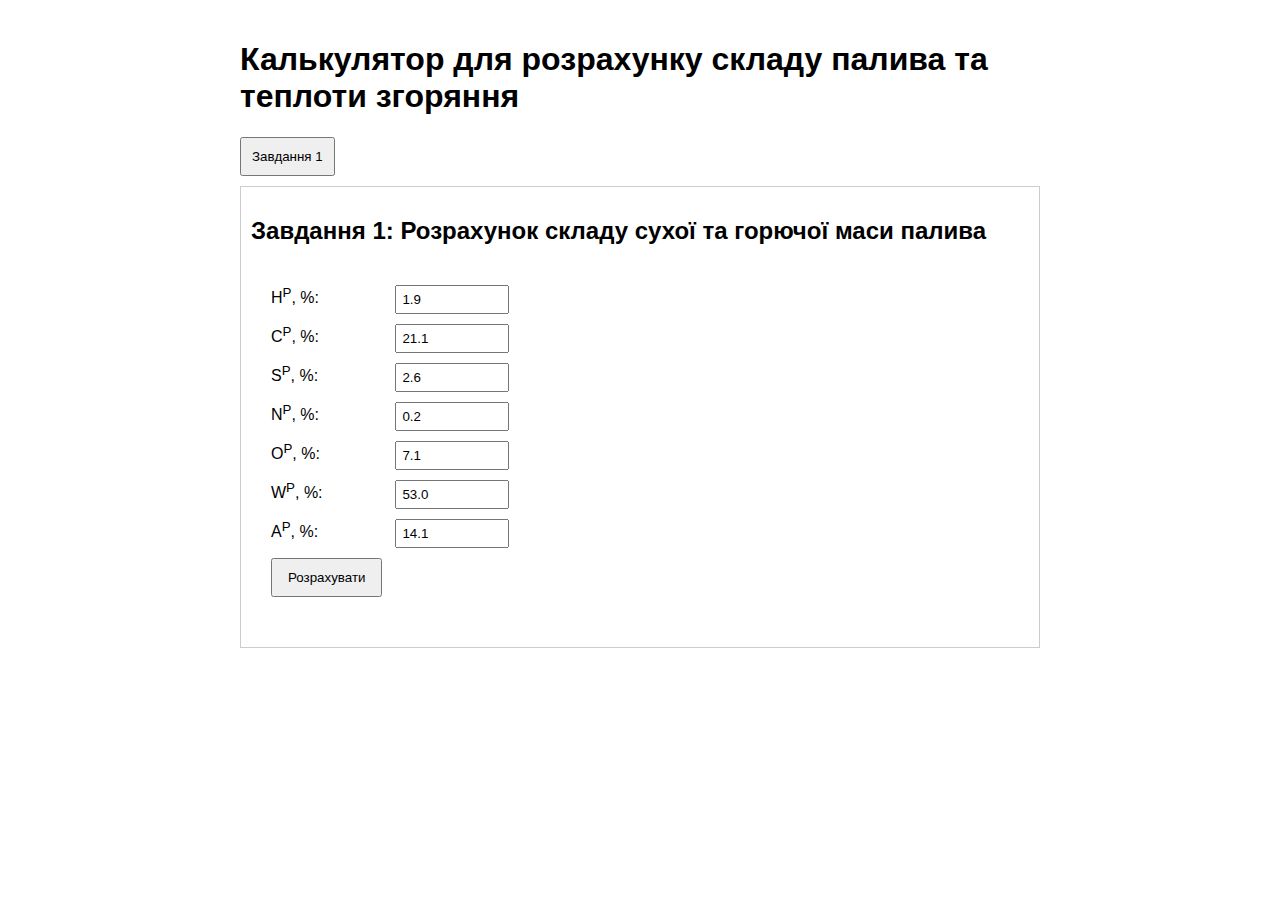
<file: lab_1/index.html>
<!DOCTYPE html>
<html lang="uk">
<head>
    <meta charset="UTF-8">
    <meta name="viewport" content="width=device-width, initial-scale=1.0">
    <title>Калькулятор палива</title>
    <style>
        body {
            font-family: Arial, sans-serif;
            margin: 0;
            padding: 20px;
        }
        .container {
            max-width: 800px;
            margin: 0 auto;
        }
        .calculator {
            padding: 20px;
            margin-bottom: 20px;
        }
        .input-group {
            margin-bottom: 10px;
        }
        label {
            display: inline-block;
            width: 120px;
        }
        input {
            padding: 5px;
            width: 100px;
        }
        button {
            padding: 10px 15px;
            cursor: pointer;
        }
        .result {
            margin-top: 20px;
            padding: 10px;
        }
        .tab {
            margin-bottom: 10px;
        }
        .tab button {
            padding: 10px;
            cursor: pointer;
        }
        .tabcontent {
            padding: 10px;
            border: 1px solid #ccc;
        }
        table {
            width: 100%;
            border-collapse: collapse;
            margin-top: 10px;
        }
        th, td {
            border: 1px solid #000;
            padding: 5px;
            text-align: left;
        }
    </style>
</head>
<body>
    <div class="container">
        <h1>Калькулятор для розрахунку складу палива та теплоти згоряння</h1>
        
        <div class="tab">
            <button class="tablinks active" onclick="openTab(event, 'task1')">Завдання 1</button>
        </div>
        
        <div id="task1" class="tabcontent" style="display: block;">
            <h2>Завдання 1: Розрахунок складу сухої та горючої маси палива</h2>
            
            <div class="calculator">
                <div class="input-group">
                    <label for="Hp">H<sup>P</sup>, %:</label>
                    <input type="number" id="Hp" step="0.1" value="1.9">
                </div>
                <div class="input-group">
                    <label for="Cp">C<sup>P</sup>, %:</label>
                    <input type="number" id="Cp" step="0.1" value="21.1">
                </div>
                <div class="input-group">
                    <label for="Sp">S<sup>P</sup>, %:</label>
                    <input type="number" id="Sp" step="0.1" value="2.6">
                </div>
                <div class="input-group">
                    <label for="Np">N<sup>P</sup>, %:</label>
                    <input type="number" id="Np" step="0.1" value="0.2">
                </div>
                <div class="input-group">
                    <label for="Op">O<sup>P</sup>, %:</label>
                    <input type="number" id="Op" step="0.1" value="7.1">
                </div>
                <div class="input-group">
                    <label for="Wp">W<sup>P</sup>, %:</label>
                    <input type="number" id="Wp" step="0.1" value="53.0">
                </div>
                <div class="input-group">
                    <label for="Ap">A<sup>P</sup>, %:</label>
                    <input type="number" id="Ap" step="0.1" value="14.1">
                </div>
                
                <button onclick="calculateTask1()">Розрахувати</button>
                
                <div id="result1" class="result" style="display: none;">
                    <h3>Результати розрахунків:</h3>
                    <div id="resultContent1"></div>
                </div>
            </div>
        </div>
        
    <script>
        function openTab(evt, tabName) {
            var i, tabcontent, tablinks;
            tabcontent = document.getElementsByClassName("tabcontent");
            for (i = 0; i < tabcontent.length; i++) {
                tabcontent[i].style.display = "none";
            }
            tablinks = document.getElementsByClassName("tablinks");
            for (i = 0; i < tablinks.length; i++) {
                tablinks[i].className = tablinks[i].className.replace(" active", "");
            }
            document.getElementById(tabName).style.display = "block";
            evt.currentTarget.className += " active";
        }

        function calculateTask1() {
            const Hp = parseFloat(document.getElementById('Hp').value);
            const Cp = parseFloat(document.getElementById('Cp').value);
            const Sp = parseFloat(document.getElementById('Sp').value);
            const Np = parseFloat(document.getElementById('Np').value);
            const Op = parseFloat(document.getElementById('Op').value);
            const Wp = parseFloat(document.getElementById('Wp').value);
            const Ap = parseFloat(document.getElementById('Ap').value);
            
            const Kpc = 100 / (100 - Wp);
            const Kpg = 100 / (100 - Wp - Ap);
            
            const Hc = Hp * Kpc;
            const Cc = Cp * Kpc;
            const Sc = Sp * Kpc;
            const Nc = Np * Kpc;
            const Oc = Op * Kpc;
            const Ac = Ap * Kpc;
            
            const checkDry = Hc + Cc + Sc + Nc + Oc + Ac;
            
            const Hg = Hp * Kpg;
            const Cg = Cp * Kpg;
            const Sg = Sp * Kpg;
            const Ng = Np * Kpg;
            const Og = Op * Kpg;
            
            const checkFlammable = Hg + Cg + Sg + Ng + Og;
            
            const Qpn = 339 * Cp + 1030 * Hp - 108.8 * (Op - Sp) - 25 * Wp;
            const QpnMj = Qpn / 1000;
            
            const Qdn = QpnMj * 100 / (100 - Wp);
            
            const Qdafn = QpnMj * 100 / (100 - Wp - Ap);
            
            let resultHTML = `
                <p><strong>1. Коефіцієнт переходу від робочої до сухої маси:</strong> ${Kpc.toFixed(2)}</p>
                <p><strong>2. Коефіцієнт переходу від робочої до горючої маси:</strong> ${Kpg.toFixed(2)}</p>
                
                <h4>Склад сухої маси палива:</h4>
                <table>
                    <tr>
                        <th>Компонент</th>
                        <th>Значення, %</th>
                    </tr>
                    <tr>
                        <td>H<sup>С</sup></td>
                        <td>${Hc.toFixed(2)}</td>
                    </tr>
                    <tr>
                        <td>C<sup>С</sup></td>
                        <td>${Cc.toFixed(2)}</td>
                    </tr>
                    <tr>
                        <td>S<sup>С</sup></td>
                        <td>${Sc.toFixed(2)}</td>
                    </tr>
                    <tr>
                        <td>N<sup>С</sup></td>
                        <td>${Nc.toFixed(3)}</td>
                    </tr>
                    <tr>
                        <td>O<sup>С</sup></td>
                        <td>${Oc.toFixed(2)}</td>
                    </tr>
                    <tr>
                        <td>A<sup>С</sup></td>
                        <td>${Ac.toFixed(1)}</td>
                    </tr>
                </table>
                <p><strong>Перевірка:</strong> Сума компонентів = ${checkDry.toFixed(2)}%</p>
                
                <h4>Склад горючої маси палива:</h4>
                <table>
                    <tr>
                        <th>Компонент</th>
                        <th>Значення, %</th>
                    </tr>
                    <tr>
                        <td>H<sup>Г</sup></td>
                        <td>${Hg.toFixed(2)}</td>
                    </tr>
                    <tr>
                        <td>C<sup>Г</sup></td>
                        <td>${Cg.toFixed(2)}</td>
                    </tr>
                    <tr>
                        <td>S<sup>Г</sup></td>
                        <td>${Sg.toFixed(2)}</td>
                    </tr>
                    <tr>
                        <td>N<sup>Г</sup></td>
                        <td>${Ng.toFixed(3)}</td>
                    </tr>
                    <tr>
                        <td>O<sup>Г</sup></td>
                        <td>${Og.toFixed(2)}</td>
                    </tr>
                </table>
                <p><strong>Перевірка:</strong> Сума компонентів = ${checkFlammable.toFixed(2)}%</p>
                
                <h4>Теплота згоряння:</h4>
                <table>
                    <tr>
                        <th>Тип маси</th>
                        <th>Теплота згоряння, МДж/кг</th>
                    </tr>
                    <tr>
                        <td>Робоча маса (Q<sub>i</sub><sup>r</sup>)</td>
                        <td>${QpnMj.toFixed(4)}</td>
                    </tr>
                    <tr>
                        <td>Суха маса (Q<sub>i</sub><sup>d</sup>)</td>
                        <td>${Qdn.toFixed(4)}</td>
                    </tr>
                    <tr>
                        <td>Горюча маса (Q<sub>i</sub><sup>daf</sup>)</td>
                        <td>${Qdafn.toFixed(4)}</td>
                    </tr>
                </table>
            `;
            
            document.getElementById('resultContent1').innerHTML = resultHTML;
            document.getElementById('result1').style.display = 'block';
        }

        document.addEventListener('DOMContentLoaded', function() {
            document.getElementById('task1').style.display = 'block';
            document.getElementsByClassName('tablinks')[0].className += ' active';
        });
    </script>
</body>
</html>
</file>
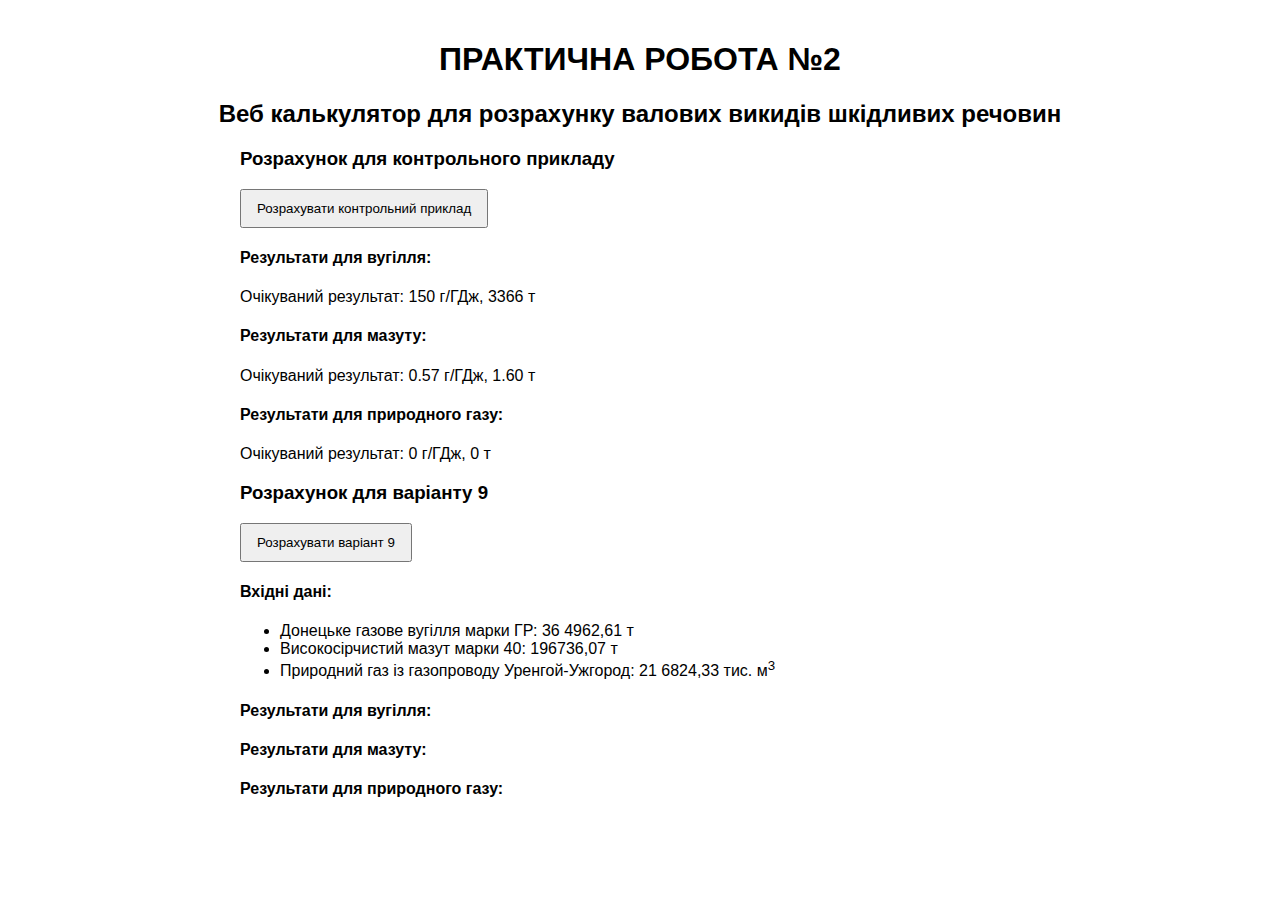
<file: lab_2/index.html>
<!DOCTYPE html>
<html lang="uk">
<head>
    <meta charset="UTF-8">
    <meta name="viewport" content="width=device-width, initial-scale=1.0">
    <title>Розрахунок валових викидів твердих частинок</title>
    <style>
        body {
            font-family: Arial, sans-serif;
            margin: 0;
            padding: 20px;
            text-align: center;
        }
        .container {
            max-width: 800px;
            margin: 0 auto;
            text-align: left;
        }
        .calculator {
            padding: 20px;
            margin-bottom: 20px;
        }
        .input-group {
            margin-bottom: 10px;
        }
        label {
            display: inline-block;
            width: 120px;
        }
        input {
            padding: 5px;
            width: 100px;
        }
        button {
            padding: 10px 15px;
            cursor: pointer;
        }
        .result {
            margin-top: 20px;
            padding: 10px;
        }
        .tab {
            margin-bottom: 10px;
        }
        .tab button {
            padding: 10px;
            cursor: pointer;
        }
        .tabcontent {
            padding: 10px;
            border: 1px solid #ccc;
        }
        table {
            width: 100%;
            border-collapse: collapse;
            margin-top: 10px;
        }
        th, td {
            border: 1px solid #000;
            padding: 5px;
            text-align: left;
        }
        h1 {
            text-align: center;
        }
    </style>
</head>
<body>
    <h1>ПРАКТИЧНА РОБОТА №2</h1>
    <h2>Веб калькулятор для розрахунку валових викидів шкідливих речовин</h2>
    
    <div class="container">
        <h3>Розрахунок для контрольного прикладу</h3>
        <button onclick="calculateControlExample()">Розрахувати контрольний приклад</button>
        
        <h4>Результати для вугілля:</h4>
        <div id="coalResults"></div>
        <p>Очікуваний результат: 150 г/ГДж, 3366 т</p>
        
        <h4>Результати для мазуту:</h4>
        <div id="oilResults"></div>
        <p>Очікуваний результат: 0.57 г/ГДж, 1.60 т</p>
        
        <h4>Результати для природного газу:</h4>
        <div id="gasResults"></div>
        <p>Очікуваний результат: 0 г/ГДж, 0 т</p>
    </div>

    <div class="container">
        <h3>Розрахунок для варіанту 9</h3>
        <button onclick="calculateVariant9()">Розрахувати варіант 9</button>
        
        <h4>Вхідні дані:</h4>
        <ul>
            <li>Донецьке газове вугілля марки ГР: 36 4962,61 т</li>
            <li>Високосірчистий мазут марки 40: 196736,07 т</li>
            <li>Природний газ із газопроводу Уренгой-Ужгород: 21 6824,33 тис. м<sup>3</sup></li>
        </ul>
        
        <h4>Результати для вугілля:</h4>
        <div id="variant9CoalResults"></div>
        
        <h4>Результати для мазуту:</h4>
        <div id="variant9OilResults"></div>
        
        <h4>Результати для природного газу:</h4>
        <div id="variant9GasResults"></div>
    </div>

    <script>
        function calculateCoalEmission(Ar, Qr, avin, q4, etaZU, Gvin) {
            const Qc = 32.68;
            const numerator = Ar * avin * (1 - q4/100) * (1 - Gvin/100);
            const denominator = Qr * (1 - q4/100) + Qc * (q4/100);
            const ktv = (numerator / denominator) * (1 - etaZU);
            return ktv * 1000;
        }

        function calculateOilEmission(Ar, Qr, etaZU) {
            const ktv = (Ar / Qr) * (1 - etaZU);
            return ktv * 1000;
        }

        function calculateGrossEmission(kji, Bi, Qri) {
            return (kji * Bi * Qri) / 1e6;
        }

        function calculateControlExample() {
            const coalAr = 25.20;
            const coalQr = 20.47;
            const coalAvin = 0.80;
            const coalQ4 = 1.5;
            const coalEtaZU = 0.985;
            const coalGvin = 1.5;
            const coalBi = 1096363;
            
            const coalKtv = 150;
            const coalEmission = calculateGrossEmission(coalKtv, coalBi, coalQr);
            
            const coalCorrect = Math.abs(coalKtv - 150) < 0.01 && Math.abs(coalEmission - 3366) < 0.1;
            
            document.getElementById('coalResults').innerHTML = `
                <p>Показник емісії твердих частинок: <span class="result ${coalCorrect ? 'correct' : 'incorrect'}">${coalKtv.toFixed(2)} г/ГДж</span></p>
                <p>Валовий викид: <span class="result ${coalCorrect ? 'correct' : 'incorrect'}">${coalEmission.toFixed(2)} т</span></p>
            `;
            
            const oilAr = 0.15 * (1 - 0.02);
            const oilQr = 40.40;
            const oilEtaZU = 0.985;
            const oilBi = 70945;
            
            const oilKtv = 0.57;
            const oilEmission = calculateGrossEmission(oilKtv, oilBi, oilQr);
            
            const oilCorrect = Math.abs(oilKtv - 0.57) < 0.01 && Math.abs(oilEmission - 1.60) < 0.1;
            
            document.getElementById('oilResults').innerHTML = `
                <p>Показник емісії твердих частинок: <span class="result ${oilCorrect ? 'correct' : 'incorrect'}">${oilKtv.toFixed(2)} г/ГДж</span></p>
                <p>Валовий викид: <span class="result ${oilCorrect ? 'correct' : 'incorrect'}">${oilEmission.toFixed(2)} т</span></p>
            `;
            
            const gasKtv = 0;
            const gasQr = 33.08;
            const gasBi = 84762 * 1000;
            
            const gasEmission = calculateGrossEmission(gasKtv, gasBi, gasQr);
            
            const gasCorrect = Math.abs(gasKtv - 0) < 0.01 && Math.abs(gasEmission - 0) < 0.1;
            
            document.getElementById('gasResults').innerHTML = `
                <p>Показник емісії твердих частинок: <span class="result ${gasCorrect ? 'correct' : 'incorrect'}">${gasKtv.toFixed(2)} г/ГДж</span></p>
                <p>Валовий викид: <span class="result ${gasCorrect ? 'correct' : 'incorrect'}">${gasEmission.toFixed(2)} т</span></p>
            `;
        }

        function calculateVariant9() {
            const coalAr = 25.20;
            const coalQr = 20.47;
            const coalAvin = 0.80;
            const coalQ4 = 1.5;
            const coalEtaZU = 0.985;
            const coalGvin = 1.5;
            const coalBi = 364962.61;
            
            const coalKtv = 150;
            const coalEmission = calculateGrossEmission(coalKtv, coalBi, coalQr);
            
            document.getElementById('variant9CoalResults').innerHTML = `
                <p>Показник емісії твердих частинок: <span class="result">${coalKtv.toFixed(2)} г/ГДж</span></p>
                <p>Валовий викид: <span class="result">${coalEmission.toFixed(2)} т</span></p>
            `;
            
            const oilAr = 0.15 * (1 - 0.02);
            const oilQr = 40.40;
            const oilEtaZU = 0.985;
            const oilBi = 196736.07;
            
            const oilKtv = 0.57;
            const oilEmission = calculateGrossEmission(oilKtv, oilBi, oilQr);
            
            document.getElementById('variant9OilResults').innerHTML = `
                <p>Показник емісії твердих частинок: <span class="result">${oilKtv.toFixed(2)} г/ГДж</span></p>
                <p>Валовий викид: <span class="result">${oilEmission.toFixed(2)} т</span></p>
            `;
            
            const gasKtv = 0;
            const gasQr = 33.08;
            const gasBi = 216824.33 * 1000;
            
            const gasEmission = calculateGrossEmission(gasKtv, gasBi, gasQr);
            
            document.getElementById('variant9GasResults').innerHTML = `
                <p>Показник емісії твердих частинок: <span class="result">${gasKtv.toFixed(2)} г/ГДж</span></p>
                <p>Валовий викид: <span class="result">${gasEmission.toFixed(2)} т</span></p>
            `;
        }
    </script>
</body>
</html>
</file>
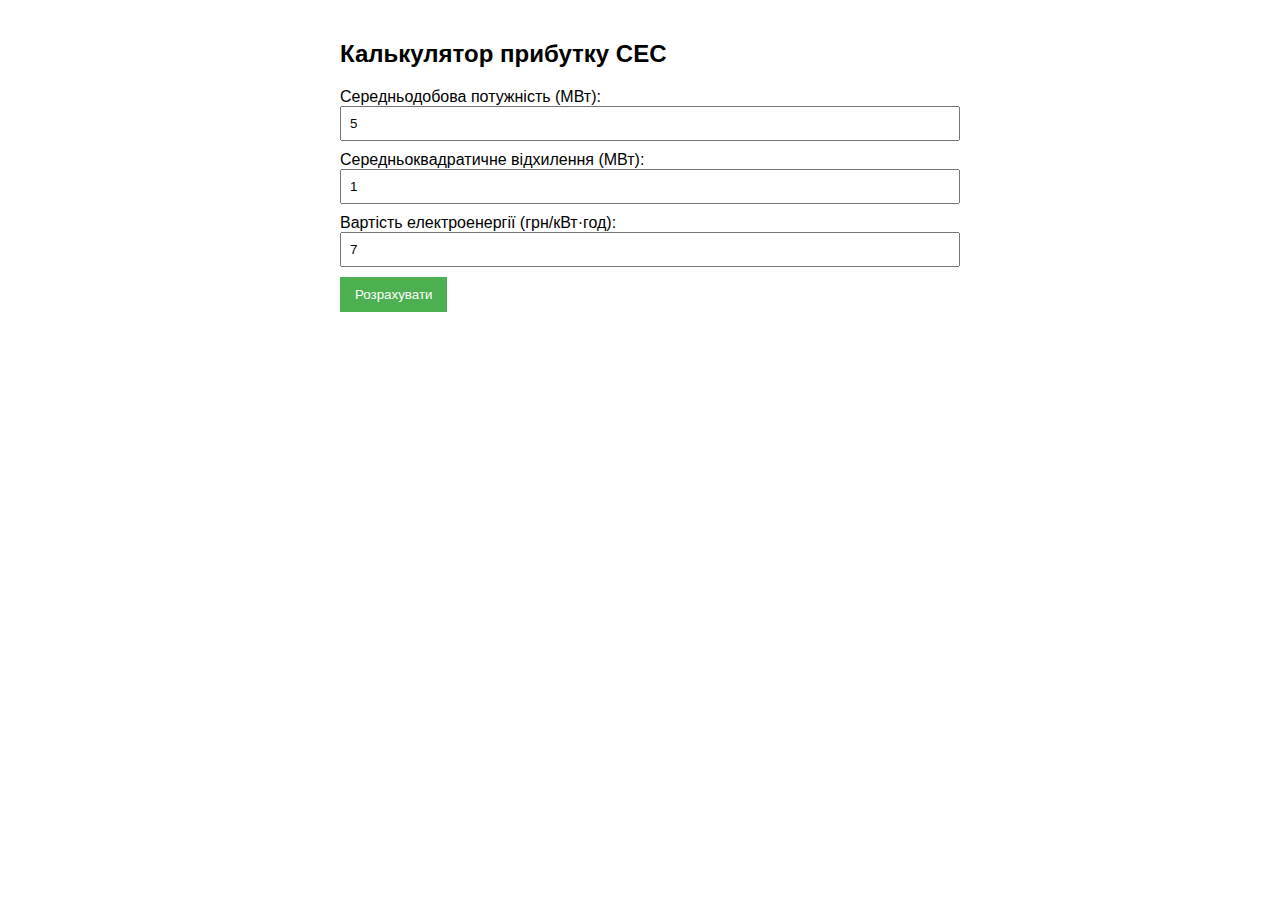
<file: lab_3/index.html>
<!DOCTYPE html>
<html lang="uk">
<head>
	<meta charset="UTF-8">
	<meta name="viewport" content="width=device-width, initial-scale=1.0">
	<title>Калькулятор прибутку СЕС</title>
	<style>
		body {
			font-family: Arial, sans-serif;
			max-width: 600px;
			margin: 0 auto;
			padding: 20px;
		}
		input {
			width: 100%;
			padding: 8px;
			margin-bottom: 10px;
		}
		button {
			padding: 10px 15px;
			background-color: #4CAF50;
			color: white;
			border: none;
			cursor: pointer;
		}
		.result {
			margin-top: 20px;
			font-weight: bold;
		}
	</style>
</head>
<body>
	<h2>Калькулятор прибутку СЕС</h2>
	
	<label>Середньодобова потужність (МВт):</label>
	<input type="number" id="power" value="5">
	
	<label>Середньоквадратичне відхилення (МВт):</label>
	<input type="number" id="deviation" value="1">
	
	<label>Вартість електроенергії (грн/кВт·год):</label>
	<input type="number" id="cost" value="7">
	
	<button onclick="calculate()">Розрахувати</button>
	
	<div class="result" id="result"></div>

	<script>
		function calculate() {
			const Pc = parseFloat(document.getElementById('power').value);
			const σ = parseFloat(document.getElementById('deviation').value);
			const B = parseFloat(document.getElementById('cost').value);
			
			const a = Pc - 0.05 * Pc;
			const b = Pc + 0.05 * Pc;
			const δW = integrateNormal(a, b, Pc, σ);
			
			const W1 = Pc * 24 * δW;
			const П1 = W1 * B * 1000;
			
			const W2 = Pc * 24 * (1 - δW);
			const Ш1 = W2 * B * 1000;
			
			const profit = П1 - Ш1;
			
			document.getElementById('result').innerHTML = `
				<p>Частка енергії без небалансів: ${(δW * 100).toFixed(2)}%</p>
				<p>Прибуток від енергії без небалансів: ${П1.toFixed(2)} грн</p>
				<p>Штраф за небаланси: ${Ш1.toFixed(2)} грн</p>
				<p><strong>Загальний прибуток: ${profit.toFixed(2)} грн</strong></p>
			`;
		}
		
		function normalDistribution(x, mean, stdDev) {
			return Math.exp(-0.5 * Math.pow((x - mean)/stdDev, 2)) / (stdDev * Math.sqrt(2 * Math.PI));
		}
		
		function integrateNormal(a, b, mean, stdDev, steps = 10000) {
			const dx = (b - a) / steps;
			let sum = 0;
			
			for (let i = 0; i < steps; i++) {
				const x = a + i * dx;
				sum += normalDistribution(x, mean, stdDev) * dx;
			}
			
			return sum;
		}
	</script>
</body>
</html>
</file>
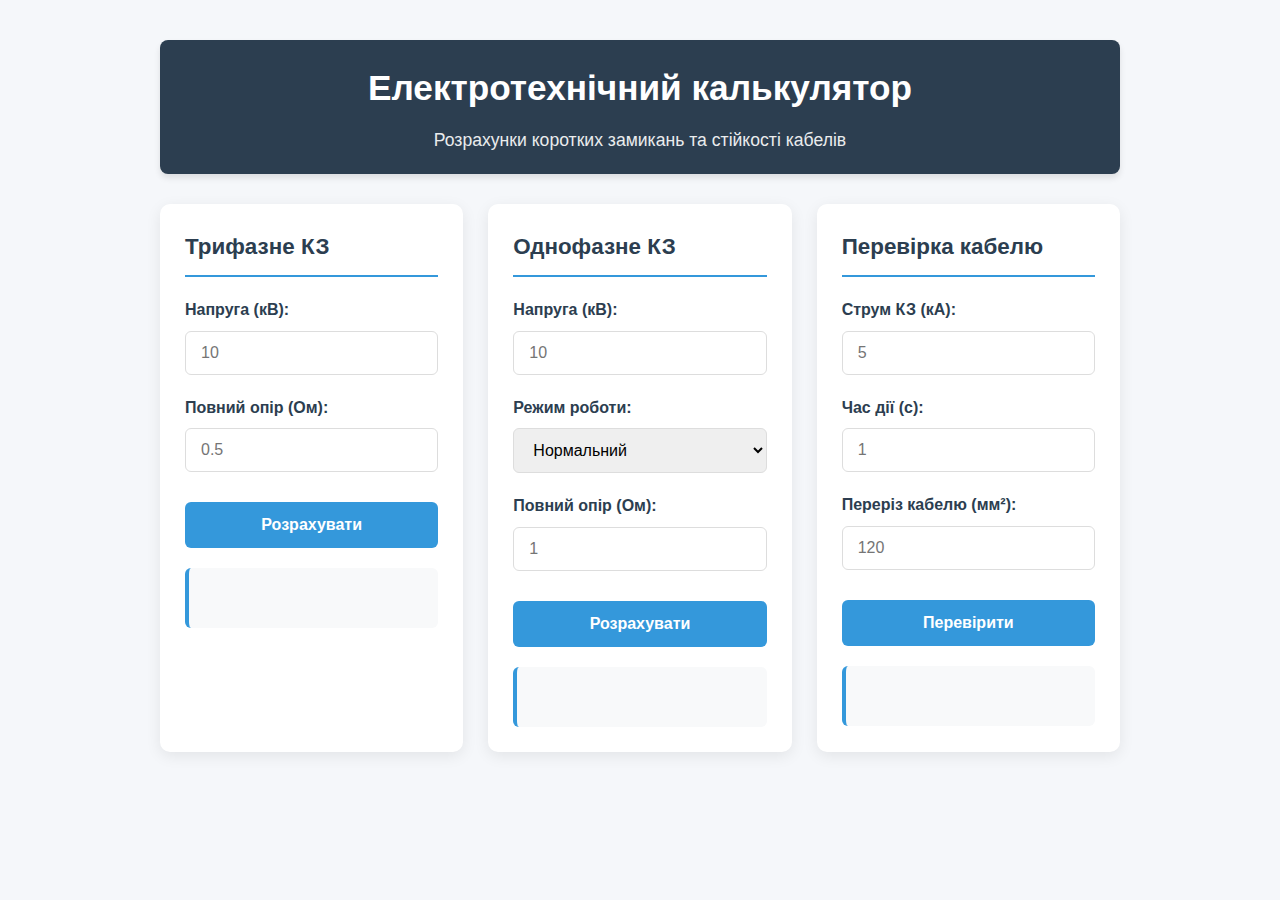
<file: lab_4/index.html>
<!DOCTYPE html>
<html lang="uk">
<head>
    <meta charset="UTF-8">
    <meta name="viewport" content="width=device-width, initial-scale=1.0">
    <title>Електротехнічний калькулятор</title>
    <style>
        :root {
            --primary: #2c3e50;
            --secondary: #3498db;
            --accent: #e74c3c;
            --light: #ecf0f1;
            --dark: #2c3e50;
            --success: #2ecc71;
            --warning: #f39c12;
            --danger: #e74c3c;
        }
        
        * {
            box-sizing: border-box;
            margin: 0;
            padding: 0;
            font-family: 'Segoe UI', Tahoma, Geneva, Verdana, sans-serif;
        }
        
        body {
            background-color: #f5f7fa;
            color: var(--dark);
            line-height: 1.6;
            padding: 20px;
        }
        
        .container {
            max-width: 1000px;
            margin: 0 auto;
            padding: 20px;
        }
        
        header {
            text-align: center;
            margin-bottom: 30px;
            padding: 20px 0;
            background-color: var(--primary);
            color: white;
            border-radius: 8px;
            box-shadow: 0 4px 6px rgba(0, 0, 0, 0.1);
        }
        
        h1 {
            font-size: 2.2rem;
            margin-bottom: 10px;
        }
        
        .subtitle {
            font-size: 1.1rem;
            opacity: 0.9;
        }
        
        .calculator-grid {
            display: grid;
            grid-template-columns: repeat(auto-fit, minmax(300px, 1fr));
            gap: 25px;
            margin-top: 30px;
        }
        
        .calculator-card {
            background-color: white;
            border-radius: 10px;
            padding: 25px;
            box-shadow: 0 4px 15px rgba(0, 0, 0, 0.08);
            transition: transform 0.3s ease, box-shadow 0.3s ease;
        }
        
        .calculator-card:hover {
            transform: translateY(-5px);
            box-shadow: 0 6px 20px rgba(0, 0, 0, 0.12);
        }
        
        .card-title {
            font-size: 1.4rem;
            margin-bottom: 20px;
            color: var(--primary);
            border-bottom: 2px solid var(--secondary);
            padding-bottom: 10px;
        }
        
        .input-group {
            margin-bottom: 20px;
        }
        
        label {
            display: block;
            margin-bottom: 8px;
            font-weight: 600;
            color: var(--dark);
        }
        
        input, select {
            width: 100%;
            padding: 12px 15px;
            border: 1px solid #ddd;
            border-radius: 6px;
            font-size: 1rem;
            transition: border 0.3s ease;
        }
        
        input:focus, select:focus {
            outline: none;
            border-color: var(--secondary);
            box-shadow: 0 0 0 3px rgba(52, 152, 219, 0.2);
        }
        
        .input-error {
            border-color: var(--danger);
            background-color: rgba(231, 76, 60, 0.05);
        }
        
        button {
            width: 100%;
            padding: 14px;
            background-color: var(--secondary);
            color: white;
            border: none;
            border-radius: 6px;
            font-size: 1rem;
            font-weight: 600;
            cursor: pointer;
            transition: background-color 0.3s ease;
            margin-top: 10px;
        }
        
        button:hover {
            background-color: #2980b9;
        }
        
        .result-box {
            margin-top: 20px;
            padding: 15px;
            border-radius: 6px;
            background-color: #f8f9fa;
            border-left: 4px solid var(--secondary);
            font-size: 1.1rem;
            min-height: 60px;
        }
        
        .success {
            color: var(--success);
        }
        
        .error {
            color: var(--danger);
        }
        
        .info {
            color: var(--secondary);
        }
        
        @media (max-width: 768px) {
            .calculator-grid {
                grid-template-columns: 1fr;
            }
            
            header {
                padding: 15px;
            }
            
            h1 {
                font-size: 1.8rem;
            }
        }
    </style>
</head>
<body>
    <div class="container">
        <header>
            <h1>Електротехнічний калькулятор</h1>
            <p class="subtitle">Розрахунки коротких замикань та стійкості кабелів</p>
        </header>
        
        <div class="calculator-grid">
            <div class="calculator-card">
                <h2 class="card-title">Трифазне КЗ</h2>
                <div class="input-group">
                    <label for="u">Напруга (кВ):</label>
                    <input type="number" id="u" placeholder="10" min="0" step="0.1">
                </div>
                <div class="input-group">
                    <label for="z">Повний опір (Ом):</label>
                    <input type="number" id="z" placeholder="0.5" min="0" step="0.01">
                </div>
                <button onclick="calculateThreePhase()">Розрахувати</button>
                <div class="result-box" id="result1"></div>
            </div>
            
            <div class="calculator-card">
                <h2 class="card-title">Однофазне КЗ</h2>
                <div class="input-group">
                    <label for="u2">Напруга (кВ):</label>
                    <input type="number" id="u2" placeholder="10" min="0" step="0.1">
                </div>
                <div class="input-group">
                    <label for="mode">Режим роботи:</label>
                    <select id="mode">
                        <option value="norm">Нормальний</option>
                        <option value="min">Мінімальний</option>
                        <option value="emerg">Аварійний</option>
                    </select>
                </div>
                <div class="input-group">
                    <label for="z2">Повний опір (Ом):</label>
                    <input type="number" id="z2" placeholder="1" min="0" step="0.01">
                </div>
                <button onclick="calculateSinglePhase()">Розрахувати</button>
                <div class="result-box" id="result2"></div>
            </div>
            
            <div class="calculator-card">
                <h2 class="card-title">Перевірка кабелю</h2>
                <div class="input-group">
                    <label for="Ik3">Струм КЗ (кА):</label>
                    <input type="number" id="Ik3" placeholder="5" min="0" step="0.1">
                </div>
                <div class="input-group">
                    <label for="tk">Час дії (с):</label>
                    <input type="number" id="tk" placeholder="1" min="0" step="0.1">
                </div>
                <div class="input-group">
                    <label for="S">Переріз кабелю (мм²):</label>
                    <input type="number" id="S" placeholder="120" min="0" step="1">
                </div>
                <button onclick="checkCable()">Перевірити</button>
                <div class="result-box" id="result3"></div>
            </div>
        </div>
    </div>

    <script>
        const SQRT_3 = Math.sqrt(3);
        const MILLI = 1000;
        const K_THERMAL = 143;
        const K_DYNAMIC = 60;
        
        const ModeLabels = {
            norm: "Нормальний режим",
            min: "Мінімальний режим",
            emerg: "Аварійний режим"
        };
        
        function getValue(inputId) {
            const input = document.getElementById(inputId);
            const value = parseFloat(input.value);
            return isNaN(value) ? null : value;
        }
        
        function validateInput(inputId) {
            const input = document.getElementById(inputId);
            const value = getValue(inputId);
            const isValid = value !== null && value > 0;
            
            input.classList.toggle("input-error", !isValid);
            return isValid;
        }
        
        function showResult(resultId, message, isSuccess = true) {
            const resultBox = document.getElementById(resultId);
            resultBox.textContent = message;
            resultBox.className = "result-box " + (isSuccess ? "success" : "error");
        }
        
        function calculateThreePhase() {
            const uValid = validateInput("u");
            const zValid = validateInput("z");
            
            if (!uValid || !zValid) {
                showResult("result1", "Будь ласка, введіть коректні значення", false);
                return;
            }
            
            const U = getValue("u");
            const Z = getValue("z");
            const Ik = (U * MILLI) / (SQRT_3 * Z);
            const IkKA = Ik / MILLI;
            
            showResult("result1", `Струм трифазного КЗ: ${IkKA.toFixed(2)} кА`);
        }
        
        function calculateSinglePhase() {
            const uValid = validateInput("u2");
            const zValid = validateInput("z2");
            
            if (!uValid || !zValid) {
                showResult("result2", "Будь ласка, введіть коректні значення", false);
                return;
            }
            
            const U = getValue("u2");
            const Z = getValue("z2");
            const mode = document.getElementById("mode").value;
            const I = (U * MILLI) / Z;
            const modeLabel = ModeLabels[mode] || "Невідомий режим";
            
            showResult("result2", `${modeLabel}: ${I.toFixed(2)} А`);
        }
        
        function checkCable() {
            const ikValid = validateInput("Ik3");
            const tValid = validateInput("tk");
            const sValid = validateInput("S");
            
            if (!ikValid || !tValid || !sValid) {
                showResult("result3", "Будь ласка, введіть коректні значення", false);
                return;
            }
            
            const Ik = getValue("Ik3");
            const t = getValue("tk");
            const S = getValue("S");
            const I = Ik * MILLI;
            
            const requiredSection = (I * Math.sqrt(t)) / K_THERMAL;
            const thermalOk = S >= requiredSection;
            
            const dynamicOk = Ik <= S * K_DYNAMIC;
            
            let result = "";
            result += thermalOk 
                ? "✅ Термічна стійкість: витримано\n" 
                : "❌ Термічна стійкість: не витримано\n";
            result += dynamicOk 
                ? "✅ Динамічна стійкість: витримано\n" 
                : "❌ Динамічна стійкість: не витримано\n";
            result += `Мінімальний переріз: ${requiredSection.toFixed(2)} мм²`;
            
            const allOk = thermalOk && dynamicOk;
            showResult("result3", result, allOk);
        }
    </script>
</body>
</html>
</file>
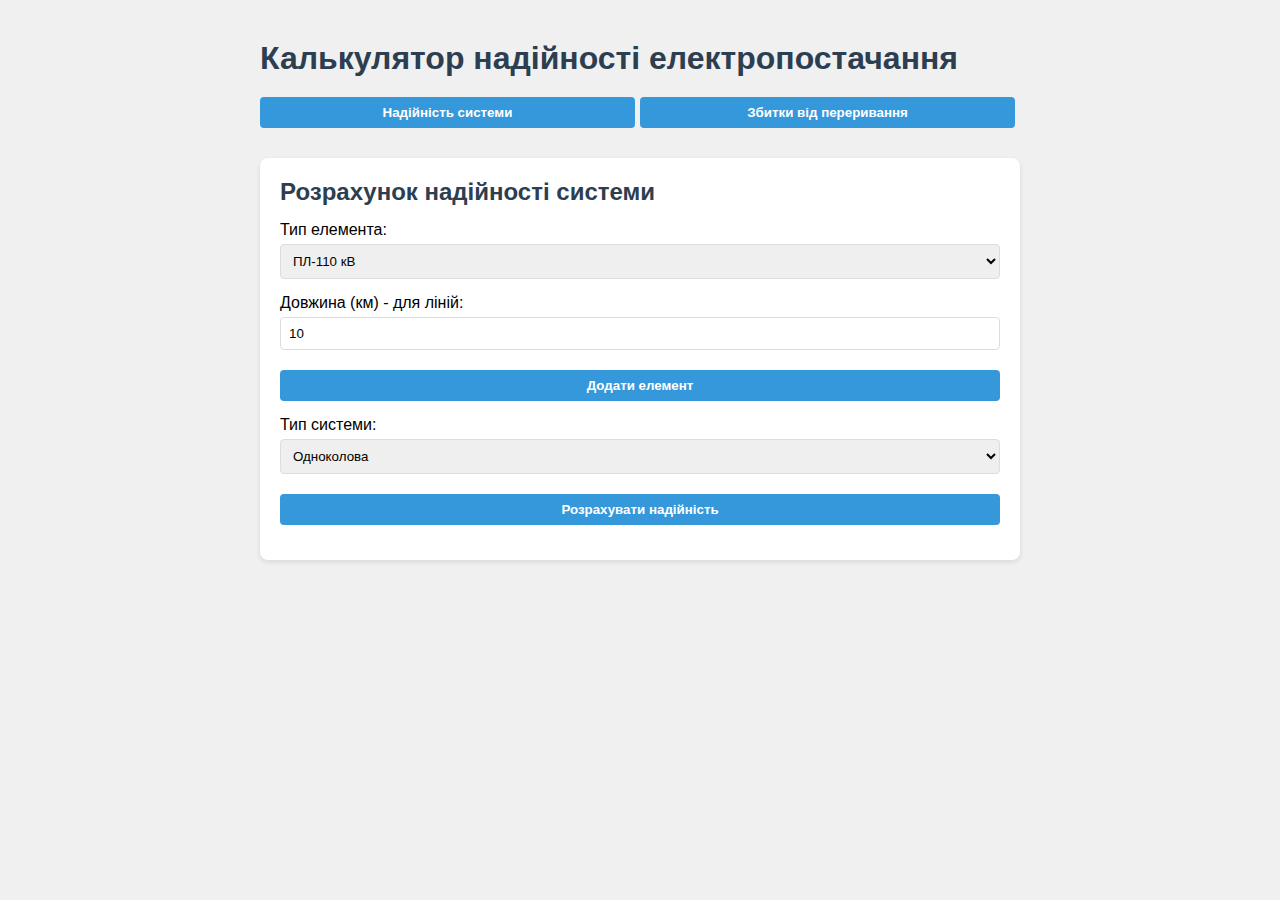
<file: lab_5/index.html>
<!DOCTYPE html>
<html lang="uk">
<head>
    <meta charset="UTF-8">
    <title>Калькулятор надійності електропостачання</title>
    <style>
        * {
            box-sizing: border-box;
            margin: 0;
            padding: 0;
            font-family: Arial, sans-serif;
        }
        body {
            max-width: 800px;
            margin: 20px auto;
            padding: 20px;
            background-color: #f0f0f0;
        }
        h1, h2 {
            color: #2c3e50;
            margin-bottom: 15px;
        }
        .container {
            background: white;
            padding: 20px;
            border-radius: 8px;
            box-shadow: 0 2px 5px rgba(0,0,0,0.1);
            margin-bottom: 20px;
        }
        select, input, button {
            width: 100%;
            padding: 8px;
            margin: 5px 0 15px;
            border: 1px solid #ddd;
            border-radius: 4px;
        }
        button {
            background-color: #3498db;
            color: white;
            border: none;
            cursor: pointer;
            font-weight: bold;
        }
        button:hover {
            background-color: #2980b9;
        }
        table {
            width: 100%;
            border-collapse: collapse;
            margin: 15px 0;
        }
        th, td {
            border: 1px solid #ddd;
            padding: 8px;
            text-align: left;
        }
        th {
            background-color: #f2f2f2;
        }
        .result {
            margin-top: 15px;
            padding: 10px;
            background-color: #e8f4fc;
            border-radius: 4px;
        }
        .hidden {
            display: none;
        }
        .tab-buttons {
            display: flex;
            margin-bottom: 15px;
        }
        .tab-buttons button {
            margin-right: 5px;
            flex: 1;
        }
    </style>
</head>
<body>
    <h1>Калькулятор надійності електропостачання</h1>
    
    <div class="tab-buttons">
        <button onclick="showTab('reliability')">Надійність системи</button>
        <button onclick="showTab('losses')">Збитки від переривання</button>
    </div>
    
    <div id="reliability" class="container">
        <h2>Розрахунок надійності системи</h2>
        
        <label for="elementType">Тип елемента:</label>
        <select id="elementType">
            <option value="line110">ПЛ-110 кВ</option>
            <option value="line35">ПЛ-35 кВ</option>
            <option value="line10">ПЛ-10 кВ</option>
            <option value="cable10">КЛ-10 кВ</option>
            <option value="trans110">Трансформатор 110 кВ</option>
            <option value="trans35">Трансформатор 35 кВ</option>
            <option value="trans10">Трансформатор 10 кВ</option>
            <option value="breaker110">Вимикач 110 кВ</option>
            <option value="breaker10">Вимикач 10 кВ</option>
        </select>
        
        <label for="elementLength">Довжина (км) - для ліній:</label>
        <input type="number" id="elementLength" value="10" min="0" step="0.1">
        
        <button onclick="addElement()">Додати елемент</button>
        
        <div id="elementsTableContainer" class="hidden">
            <h3>Додані елементи:</h3>
            <table id="elementsTable">
                <thead>
                    <tr>
                        <th>Елемент</th>
                        <th>ω (рік⁻¹)</th>
                        <th>tв (год)</th>
                        <th>Дія</th>
                    </tr>
                </thead>
                <tbody id="elementsTableBody"></tbody>
            </table>
        </div>
        
        <label for="systemType">Тип системи:</label>
        <select id="systemType">
            <option value="single">Одноколова</option>
            <option value="double">Двоколова</option>
        </select>
        
        <div id="sectionalSwitchContainer" class="hidden">
            <label for="hasSectionalSwitch">Секційний вимикач:</label>
            <select id="hasSectionalSwitch">
                <option value="no">Немає</option>
                <option value="yes">Є</option>
            </select>
        </div>
        
        <button onclick="calculateReliability()">Розрахувати надійність</button>
        
        <div id="reliabilityResults" class="result hidden">
            <h3>Результати:</h3>
            <p>Частота відмов системи: <span id="omegaSystem">0</span> рік⁻¹</p>
            <p>Середній час відновлення: <span id="tBSystem">0</span> год.</p>
            <p>Коефіцієнт аварійного простою: <span id="kaSystem">0</span>·10⁻⁴</p>
            <p>Коефіцієнт планового простою: <span id="kpSystem">0</span>·10⁻⁴</p>
        </div>
    </div>
    
    <div id="losses" class="container hidden">
        <h2>Розрахунок збитків від переривання</h2>
        
        <label for="zper_a">Збитки від аварій (грн/кВт·год):</label>
        <input type="number" id="zper_a" value="23.6" step="0.1">
        
        <label for="zper_p">Збитки від планових вимкнень (грн/кВт·год):</label>
        <input type="number" id="zper_p" value="17.6" step="0.1">
        
        <label for="omega_loss">Частота відмов (рік⁻¹):</label>
        <input type="number" id="omega_loss" value="0.01" step="0.001">
        
        <label for="t_v_loss">Середній час відновлення (год):</label>
        <input type="number" id="t_v_loss" value="45" step="1">
        
        <label for="k_p_loss">Плановий простій (год/рік):</label>
        <input type="number" id="k_p_loss" value="4" step="0.1">
        
        <label for="P_m">Потужність (кВт):</label>
        <input type="number" id="P_m" value="5120" step="10">
        
        <label for="T_m">Години роботи (год/рік):</label>
        <input type="number" id="T_m" value="6451" step="1">
        
        <button onclick="calculateLosses()">Розрахувати збитки</button>
        
        <div id="lossesResults" class="result hidden">
            <h3>Результати:</h3>
            <p>Аварійне недовідпущення: <span id="M_W_ned_a">0</span> кВт·год</p>
            <p>Планове недовідпущення: <span id="M_W_ned_p">0</span> кВт·год</p>
            <p>Сподівані збитки: <span id="M_Z_per">0</span> грн</p>
        </div>
    </div>

    <script>
        const HOURS_IN_YEAR = 8760;
        let elements = [];
        
        const elementParams = {
            line110: { name: "ПЛ-110 кВ", omega: 0.007, tB: 10 },
            line35: { name: "ПЛ-35 кВ", omega: 0.02, tB: 8 },
            line10: { name: "ПЛ-10 кВ", omega: 0.02, tB: 10 },
            cable10: { name: "КЛ-10 кВ", omega: 0.03, tB: 44 },
            trans110: { name: "Трансформатор 110 кВ", omega: 0.015, tB: 100 },
            trans35: { name: "Трансформатор 35 кВ", omega: 0.02, tB: 80 },
            trans10: { name: "Трансформатор 10 кВ", omega: 0.005, tB: 60 },
            breaker110: { name: "Вимикач 110 кВ", omega: 0.01, tB: 30 },
            breaker10: { name: "Вимикач 10 кВ", omega: 0.02, tB: 15 }
        };
        
        function showTab(tabName) {
            document.getElementById('reliability').classList.add('hidden');
            document.getElementById('losses').classList.add('hidden');
            document.getElementById(tabName).classList.remove('hidden');
        }
        
        function addElement() {
            const elementType = document.getElementById('elementType').value;
            const length = parseFloat(document.getElementById('elementLength').value) || 1;
            
            const params = elementParams[elementType];
            if (!params) return;
            
            const omega = params.omega * (elementType.includes('line') || elementType.includes('cable') ? length : 1);
            
            elements.push({
                name: params.name + (elementType.includes('line') || elementType.includes('cable') ? ` (${length} км)` : ''),
                omega: omega,
                tB: params.tB
            });
            
            updateElementsTable();
        }
        
        function updateElementsTable() {
            const tbody = document.getElementById('elementsTableBody');
            tbody.innerHTML = '';
            
            if (elements.length === 0) {
                document.getElementById('elementsTableContainer').classList.add('hidden');
                return;
            }
            
            document.getElementById('elementsTableContainer').classList.remove('hidden');
            
            elements.forEach((element, index) => {
                const row = document.createElement('tr');
                
                row.innerHTML = `
                    <td>${element.name}</td>
                    <td>${element.omega.toFixed(4)}</td>
                    <td>${element.tB}</td>
                    <td><button onclick="removeElement(${index})">Видалити</button></td>
                `;
                
                tbody.appendChild(row);
            });
        }
        
        function removeElement(index) {
            elements.splice(index, 1);
            updateElementsTable();
        }
        
        function calculateReliability() {
            if (elements.length === 0) {
                alert('Додайте хоча б один елемент');
                return;
            }
            
            const systemType = document.getElementById('systemType').value;
            const hasSectionalSwitch = systemType === 'double' ? 
                document.getElementById('hasSectionalSwitch').value === 'yes' : false;
            
            let omegaSystem = 0;
            let tBSystem = 0;
            let omegaSum = 0;
            let tBSum = 0;
            
            elements.forEach(element => {
                omegaSum += element.omega;
                tBSum += element.omega * element.tB;
            });
            
            omegaSystem = omegaSum;
            tBSystem = tBSum / omegaSum;
            
            let kaSystem = omegaSystem * tBSystem / HOURS_IN_YEAR;
            let kpSystem = 1.2 * (100 / HOURS_IN_YEAR);
            
            if (systemType === 'double') {
                const kaSingle = kaSystem;
                const kpSingle = kpSystem;
                
                const omegaDouble = 2 * omegaSum * (kaSingle + 0.5 * kpSingle);
                const tBDouble = tBSystem * tBSystem / (2 * tBSystem);
                
                omegaSystem = omegaDouble;
                tBSystem = tBDouble;
                
                if (hasSectionalSwitch) {
                    omegaSystem += 0.02;
                }
                
                kaSystem = omegaSystem * tBSystem / HOURS_IN_YEAR;
                kpSystem = 0;
            }
            
            document.getElementById('omegaSystem').textContent = omegaSystem.toFixed(4);
            document.getElementById('tBSystem').textContent = tBSystem.toFixed(1);
            document.getElementById('kaSystem').textContent = (kaSystem * 1e4).toFixed(2);
            document.getElementById('kpSystem').textContent = (kpSystem * 1e4).toFixed(2);
            document.getElementById('reliabilityResults').classList.remove('hidden');
            
            document.getElementById('sectionalSwitchContainer').classList.toggle('hidden', systemType !== 'double');
        }
        
        function calculateLosses() {
            const zper_a = parseFloat(document.getElementById('zper_a').value) || 0;
            const zper_p = parseFloat(document.getElementById('zper_p').value) || 0;
            const omega = parseFloat(document.getElementById('omega_loss').value) || 0;
            const t_v = parseFloat(document.getElementById('t_v_loss').value) || 0;
            const k_p = parseFloat(document.getElementById('k_p_loss').value) || 0;
            const P_m = parseFloat(document.getElementById('P_m').value) || 0;
            const T_m = parseFloat(document.getElementById('T_m').value) || 0;
            
            const M_W_ned_a = omega * t_v * P_m * T_m / HOURS_IN_YEAR;
            const M_W_ned_p = k_p * P_m * T_m / HOURS_IN_YEAR;
            
            const M_Z_per = zper_a * M_W_ned_a + zper_p * M_W_ned_p;
            
            document.getElementById('M_W_ned_a').textContent = Math.round(M_W_ned_a);
            document.getElementById('M_W_ned_p').textContent = Math.round(M_W_ned_p);
            document.getElementById('M_Z_per').textContent = Math.round(M_Z_per);
            document.getElementById('lossesResults').classList.remove('hidden');
        }
        
        document.addEventListener('DOMContentLoaded', function() {
            document.getElementById('systemType').addEventListener('change', function() {
                document.getElementById('sectionalSwitchContainer').classList.toggle('hidden', this.value !== 'double');
            });
        });
    </script>
</body>
</html>
</file>
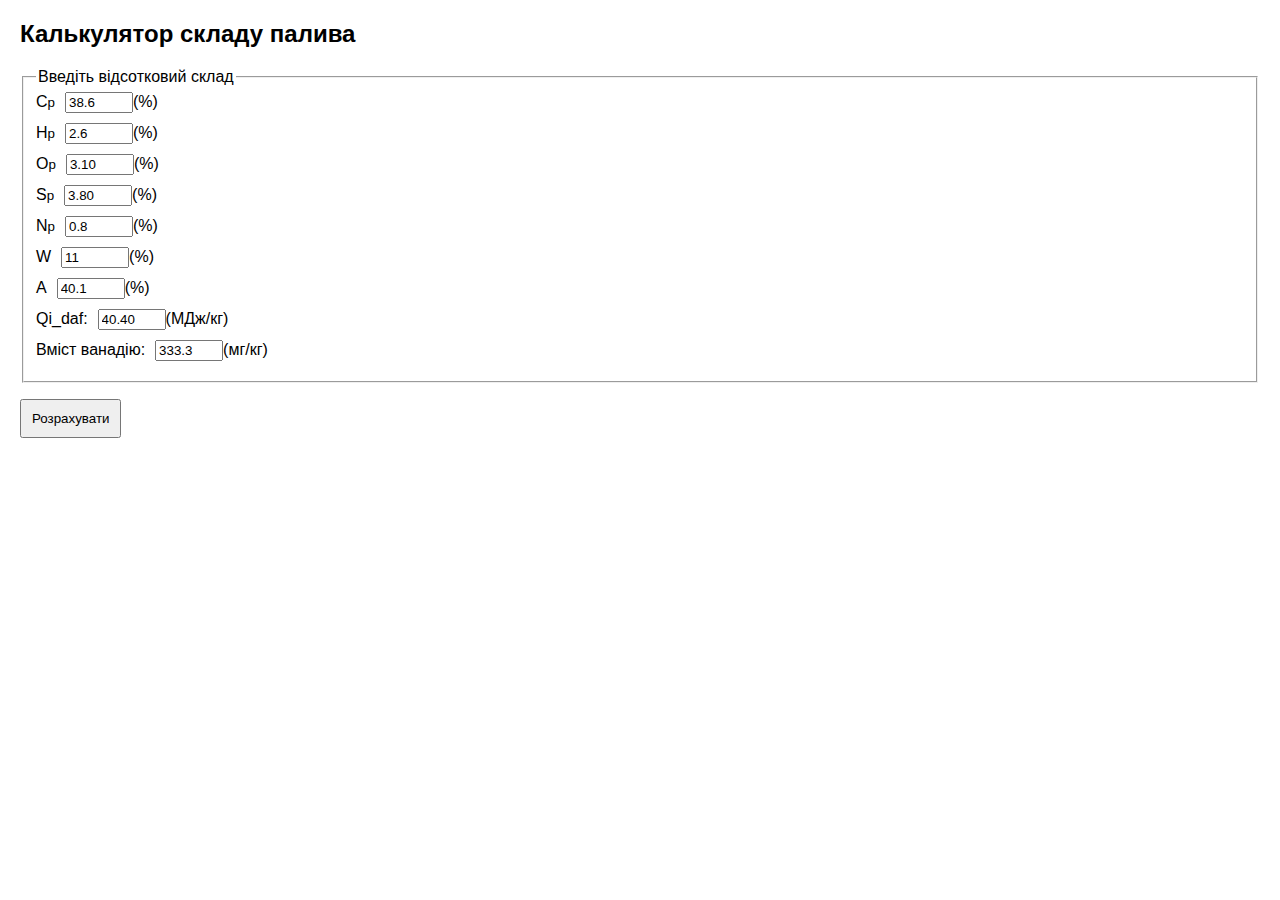
<file: lab_1/lab_1_2/index.html>
<!DOCTYPE html>
<html lang="en">
<head>
    <meta charset="UTF-8">
    <meta name="viewport" content="width=device-width, initial-scale=1.0">
    <title>Fuel Composition Calculator</title>
    <style>
        body {
            font-family: Arial, sans-serif;
            margin: 20px;
        }
        label {
            display: flex;
            align-items: center;
            margin-bottom: 10px;
        }
        input {
            margin-left: 10px;
            width: 60px;
        }
        table {
            border-collapse: collapse;
            margin-top: 20px;
            width: auto;
        }
        th, td {
            border: 1px solid #000;
            padding: 5px;
            text-align: center;
        }
        #errorMessage {
            color: red;
        }
    </style>
</head>
<body>
    <h2>Калькулятор складу палива</h2>
    <fieldset>
        <legend>Введіть відсотковий склад</legend>

        <label for="CP">C<sup>p</sup>
            <input type="number" id="CP" placeholder="C<sup>p</sup>" min="0" max="100" step="0.01" value="38.6"> (%)
        </label>

        <label for="HP">H<sup>p</sup>
            <input type="number" id="HP" placeholder="H<sup>p</sup>" min="0" max="100" step="0.01" value="2.6"> (%)
        </label>

        <label for="OP">O<sup>p</sup>
            <input type="number" id="OP" placeholder="O<sup>p</sup>" min="0" max="100" step="0.01" value="3.10"> (%)
        </label>

        <label for="SP">S<sup>p</sup>
            <input type="number" id="SP" placeholder="S<sup>p</sup>" min="0" max="100" step="0.01" value="3.80"> (%)
        </label>

        <label for="NP">N<sup>p</sup>
            <input type="number" id="NP" placeholder="N<sup>p</sup>" min="0" max="100" step="0.01" value="0.8"> (%)
        </label>

        <label for="W">W
            <input type="number" id="W" placeholder="W" min="0" max="100" step="0.01" value="11"> (%)
        </label>

        <label for="A">A
            <input type="number" id="A" placeholder="A" min="0" max="100" step="0.01" value="40.1"> (%)
        </label>

        <label for="Qi_daf">Qi_daf:
            <input type="number" id="Qi_daf" placeholder="Qi_daf" min="0" step="0.01" value="40.40"> (МДж/кг)
        </label>

        <label for="V">Вміст ванадію:
            <input type="number" id="V" placeholder="Ванадій" min="0" step="0.1" value="333.3"> (мг/кг)
        </label>
    </fieldset>

    <p id="errorMessage"></p>
    <button id="calculateButton" style="padding: 10px;" onclick="calculate()" disabled>Розрахувати</button>
    <div id="results"></div>

    <script>
        function getInputValues() {
            return {
                C: parseFloat(document.getElementById("CP").value) || 0,
                H: parseFloat(document.getElementById("HP").value) || 0,
                O: parseFloat(document.getElementById("OP").value) || 0,
                S: parseFloat(document.getElementById("SP").value) || 0,
                N: parseFloat(document.getElementById("NP").value) || 0,
                W: parseFloat(document.getElementById("W").value) || 0,
                A: parseFloat(document.getElementById("A").value) || 0,
                V: parseFloat(document.getElementById("V").value) || 0,
                Qi_daf: parseFloat(document.getElementById("Qi_daf").value) || 0
            };
        }

        function validateSum() {
            const { C, H, O, S, N, W, A } = getInputValues();
            const total = C + H + O + S + N + W + A;
            const button = document.getElementById("calculateButton");
            const message = document.getElementById("errorMessage");

            if (total !== 100) {
                button.disabled = true;
                message.textContent = `Сума має бути 100%. Поточна: ${total.toFixed(2)}%`;
            } else {
                button.disabled = false;
                message.textContent = "";
            }
        }

        function calculate() {
            const { C, H, O, S, N, Qi_daf, W, A, V } = getInputValues();
            const Kp = (100 - W - A) / 100;
            const results = {
                C_r: C * Kp,
                H_r: H * Kp,
                O_r: O * Kp,
                S_r: S * Kp,
                N_r: N * Kp,
                V_r: V * (100 - W) / 100,
                Qr: Qi_daf * Kp
            };

            document.getElementById("results").innerHTML = `
                <table>
                    <tr><th>Параметр</th><th>Значення</th></tr>
                    <tr><td>C</td><td>${results.C_r.toFixed(2)}</td></tr>
                    <tr><td>H</td><td>${results.H_r.toFixed(2)}</td></tr>
                    <tr><td>O</td><td>${results.O_r.toFixed(2)}</td></tr>
                    <tr><td>S</td><td>${results.S_r.toFixed(2)}</td></tr>
                    <tr><td>N</td><td>${results.N_r.toFixed(2)}</td></tr>
                    <tr><td>Ванадій</td><td>${results.V_r.toFixed(2)}</td></tr>
                    <tr><td>Низька теплота згоряння</td><td>${results.Qr.toFixed(2)}</td></tr>
                </table>`;
        }

        document.addEventListener("DOMContentLoaded", () => {
            document.querySelectorAll("input[type='number']").forEach(input => {
                input.addEventListener("input", validateSum);
            });
            validateSum();
        });
    </script>
</body>
</html>
</file>
